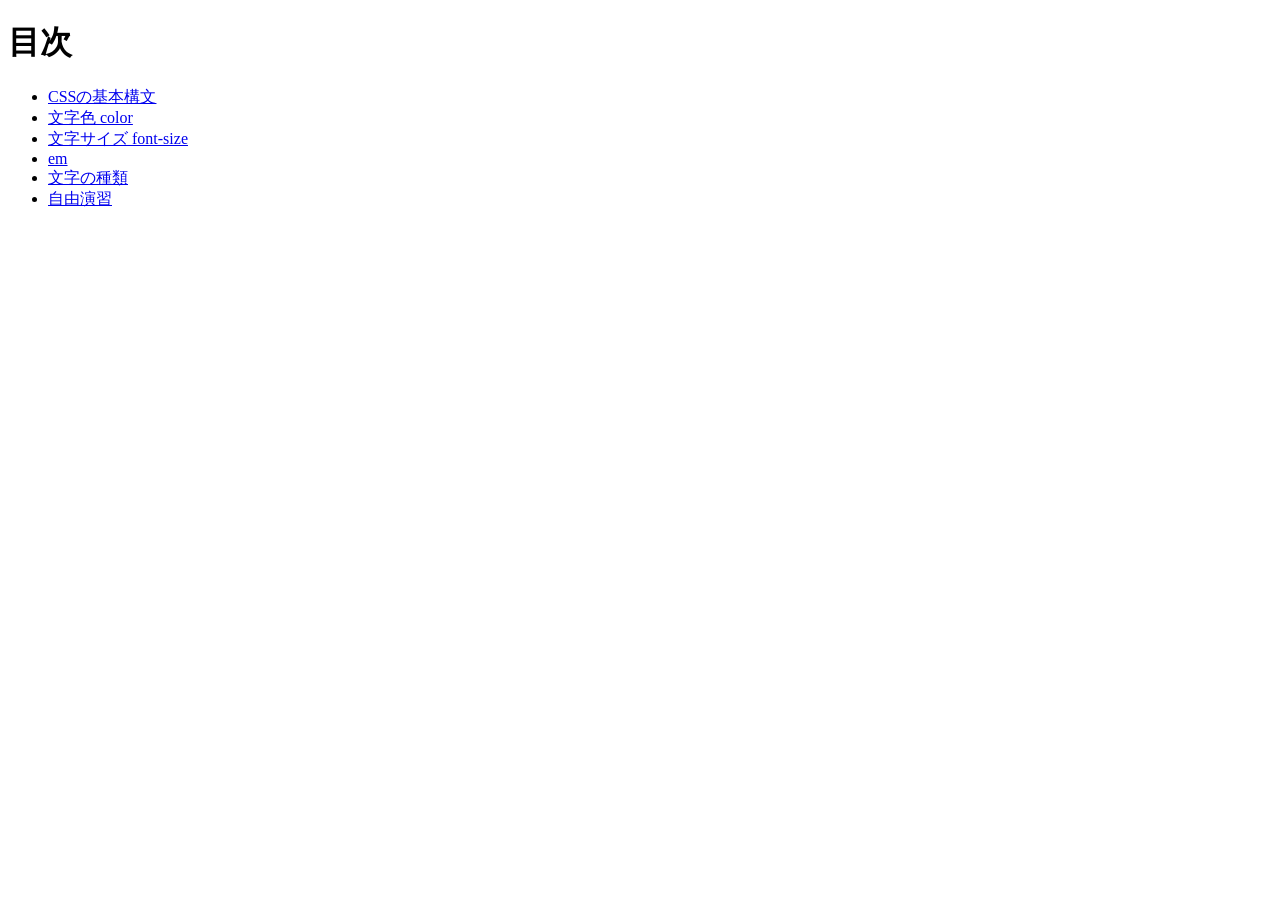
<file: index.html>
<!DOCTYPE html>
<html lang="ja">
<head>
    <meta charset="UTF-8">

    <title>20260611-hc</title>
</head>
<body>
  <h1>目次</h1>

  <ul>
    <li><a href="css-basic/index.html">CSSの基本構文</a></li>
    <li><a href="color/index.html">文字色 color</a></li>
    <li><a href="fz/index.html">文字サイズ font-size</a></li>
    <li><a href="fz/em.html">em</a></li>
    <li><a href="ff/index.html">文字の種類 </a></li>
    <li><a href="free/index.html">自由演習 </a></li>
</body>
</html>
</file>
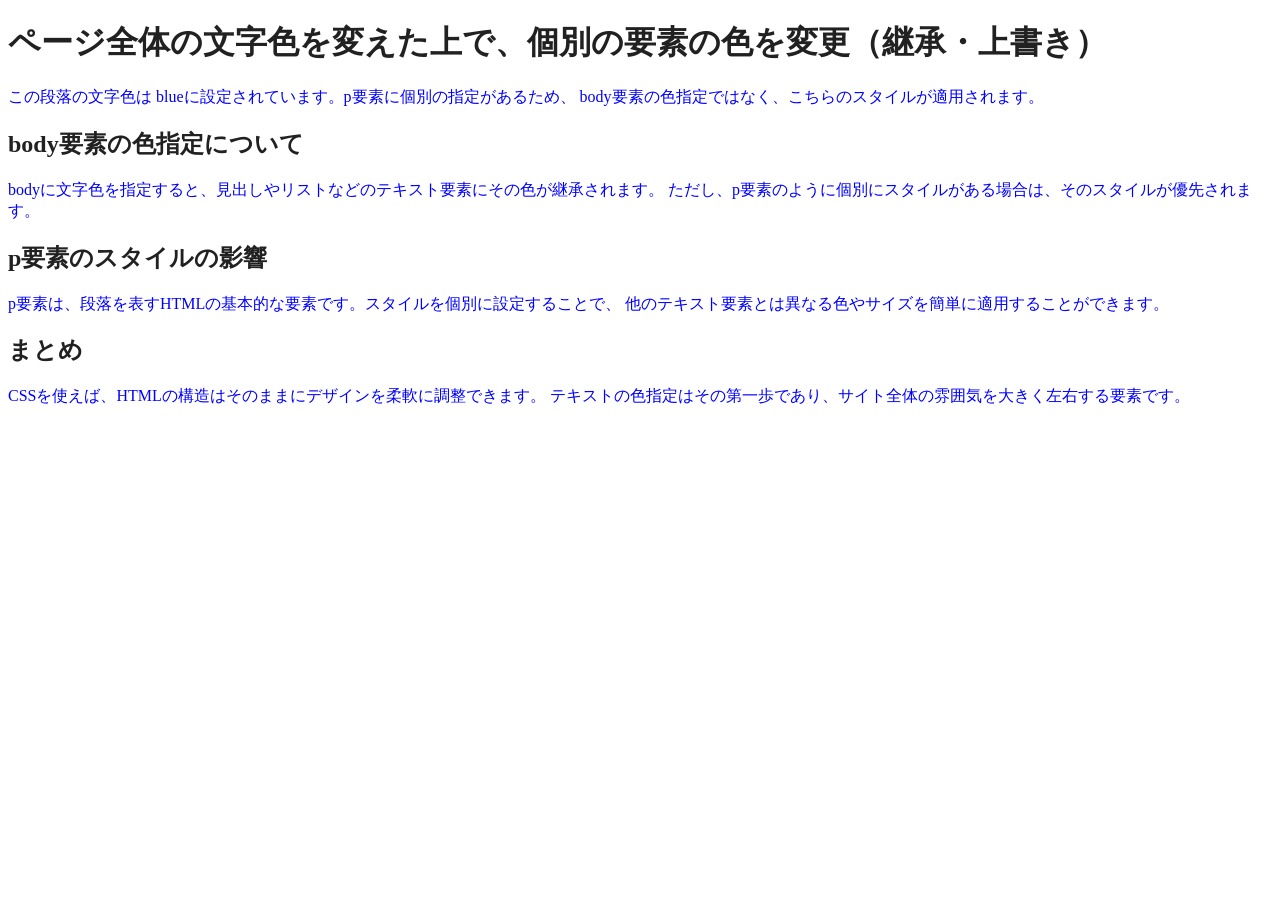
<file: color/index.html>
<!DOCTYPE html>
<html lang="ja">
<head>
    <meta charset="UTF-8">
    
    <title>文字色 color</title>
    <link rel="stylesheet" href="style.css">
</head>
<body>
      <h1>ページ全体の文字色を変えた上で、個別の要素の色を変更（継承・上書き）</h1>
  <p>
    この段落の文字色は blueに設定されています。p要素に個別の指定があるため、
    body要素の色指定ではなく、こちらのスタイルが適用されます。
  </p>

  <h2>body要素の色指定について</h2>
  <p>
    bodyに文字色を指定すると、見出しやリストなどのテキスト要素にその色が継承されます。
    ただし、p要素のように個別にスタイルがある場合は、そのスタイルが優先されます。
  </p>

  <h2>p要素のスタイルの影響</h2>
  <p>
    p要素は、段落を表すHTMLの基本的な要素です。スタイルを個別に設定することで、
   他のテキスト要素とは異なる色やサイズを簡単に適用することができます。
  </p>

  <h2>まとめ</h2>
  <p>
    CSSを使えば、HTMLの構造はそのままにデザインを柔軟に調整できます。
    テキストの色指定はその第一歩であり、サイト全体の雰囲気を大きく左右する要素です。
  </p>
</body>
</html>
</file>
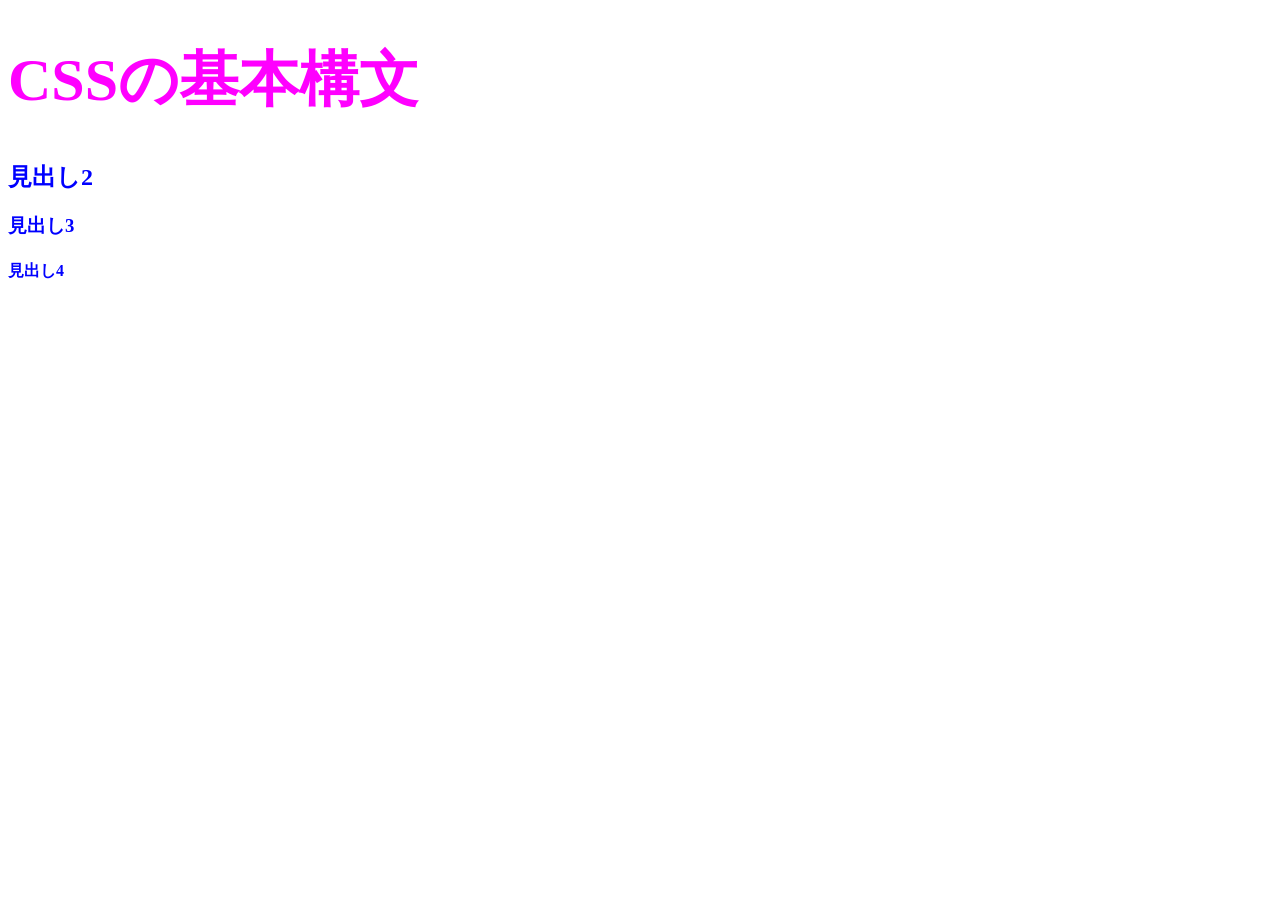
<file: css-basic/index.html>
<!DOCTYPE html>
<html lang="ja">
<head>
    <meta charset="UTF-8">

    <title>CSSの基本構文</title>
    <link rel="stylesheet" href="style.css">
</head>
<body>
    <h1>CSSの基本構文</h1>
    <h2>見出し2</h2>
    <h3>見出し3</h3>
    <h4>見出し4</h4>
</body>
</html>
</file>
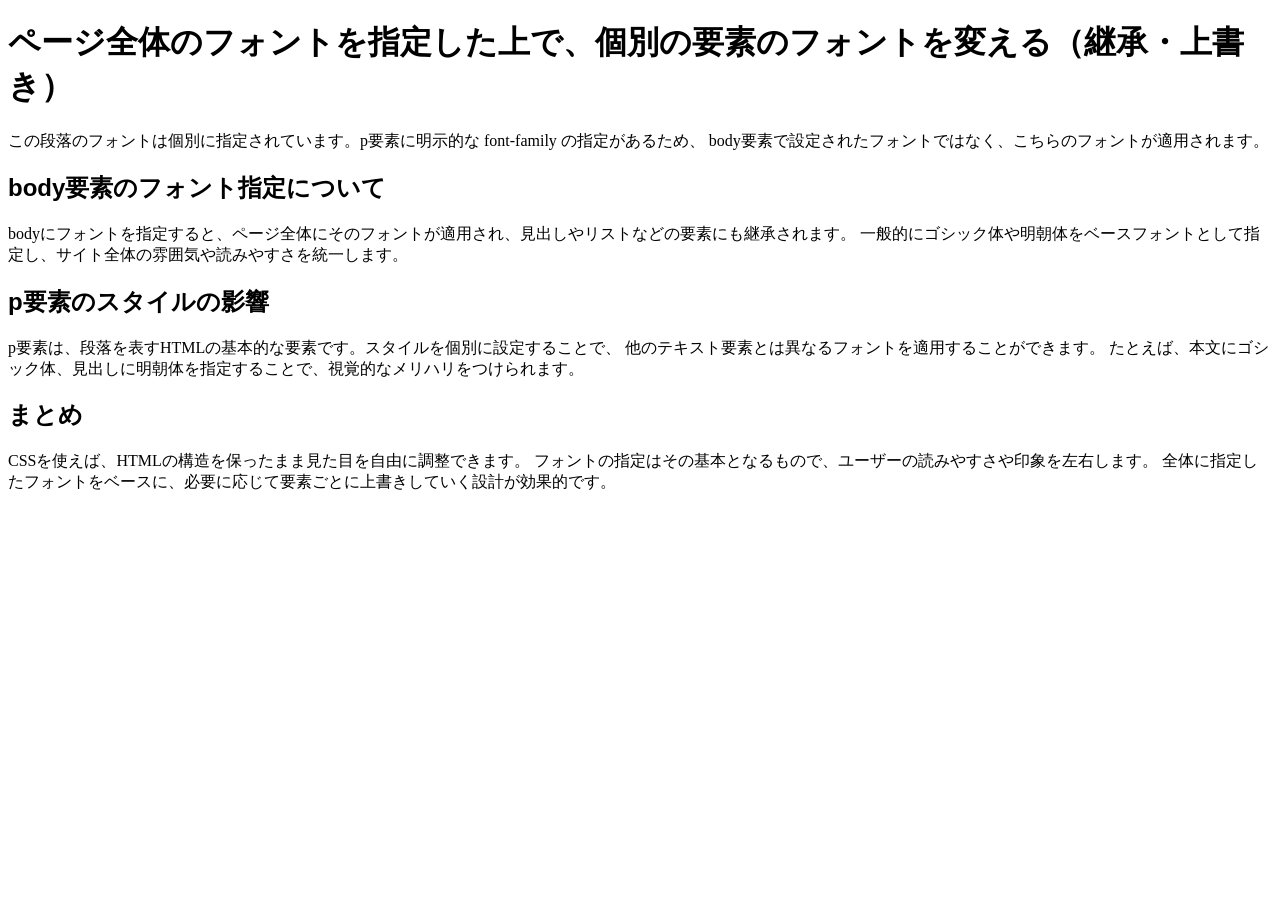
<file: ff/index.html>
<!DOCTYPE html>
<html lang="ja">
<head>
    <meta charset="UTF-8">
    
    <title>文字の種類 font-family</title>
    <link rel="stylesheet" href="style.css">
</head>
<body>
    <!-- <h1>ページ全体のフォントを変える</h1> -->
<!-- <p>この段落は、font-familyを指定することで明朝体になります。</p> -->
<!-- <p>もう一つの段落も同じく、明朝体で表示されます。</p> -->

<h1>ページ全体のフォントを指定した上で、個別の要素のフォントを変える（継承・上書き）</h1>

<p>
  この段落のフォントは個別に指定されています。p要素に明示的な font-family の指定があるため、
  body要素で設定されたフォントではなく、こちらのフォントが適用されます。
</p>

<h2>body要素のフォント指定について</h2>

<p>
  bodyにフォントを指定すると、ページ全体にそのフォントが適用され、見出しやリストなどの要素にも継承されます。
  一般的にゴシック体や明朝体をベースフォントとして指定し、サイト全体の雰囲気や読みやすさを統一します。
</p>

<h2>p要素のスタイルの影響</h2>

<p>
  p要素は、段落を表すHTMLの基本的な要素です。スタイルを個別に設定することで、
  他のテキスト要素とは異なるフォントを適用することができます。
  たとえば、本文にゴシック体、見出しに明朝体を指定することで、視覚的なメリハリをつけられます。
</p>

<h2>まとめ</h2>

<p>
  CSSを使えば、HTMLの構造を保ったまま見た目を自由に調整できます。
  フォントの指定はその基本となるもので、ユーザーの読みやすさや印象を左右します。
  全体に指定したフォントをベースに、必要に応じて要素ごとに上書きしていく設計が効果的です。
</p>

</body>
</html>
</file>
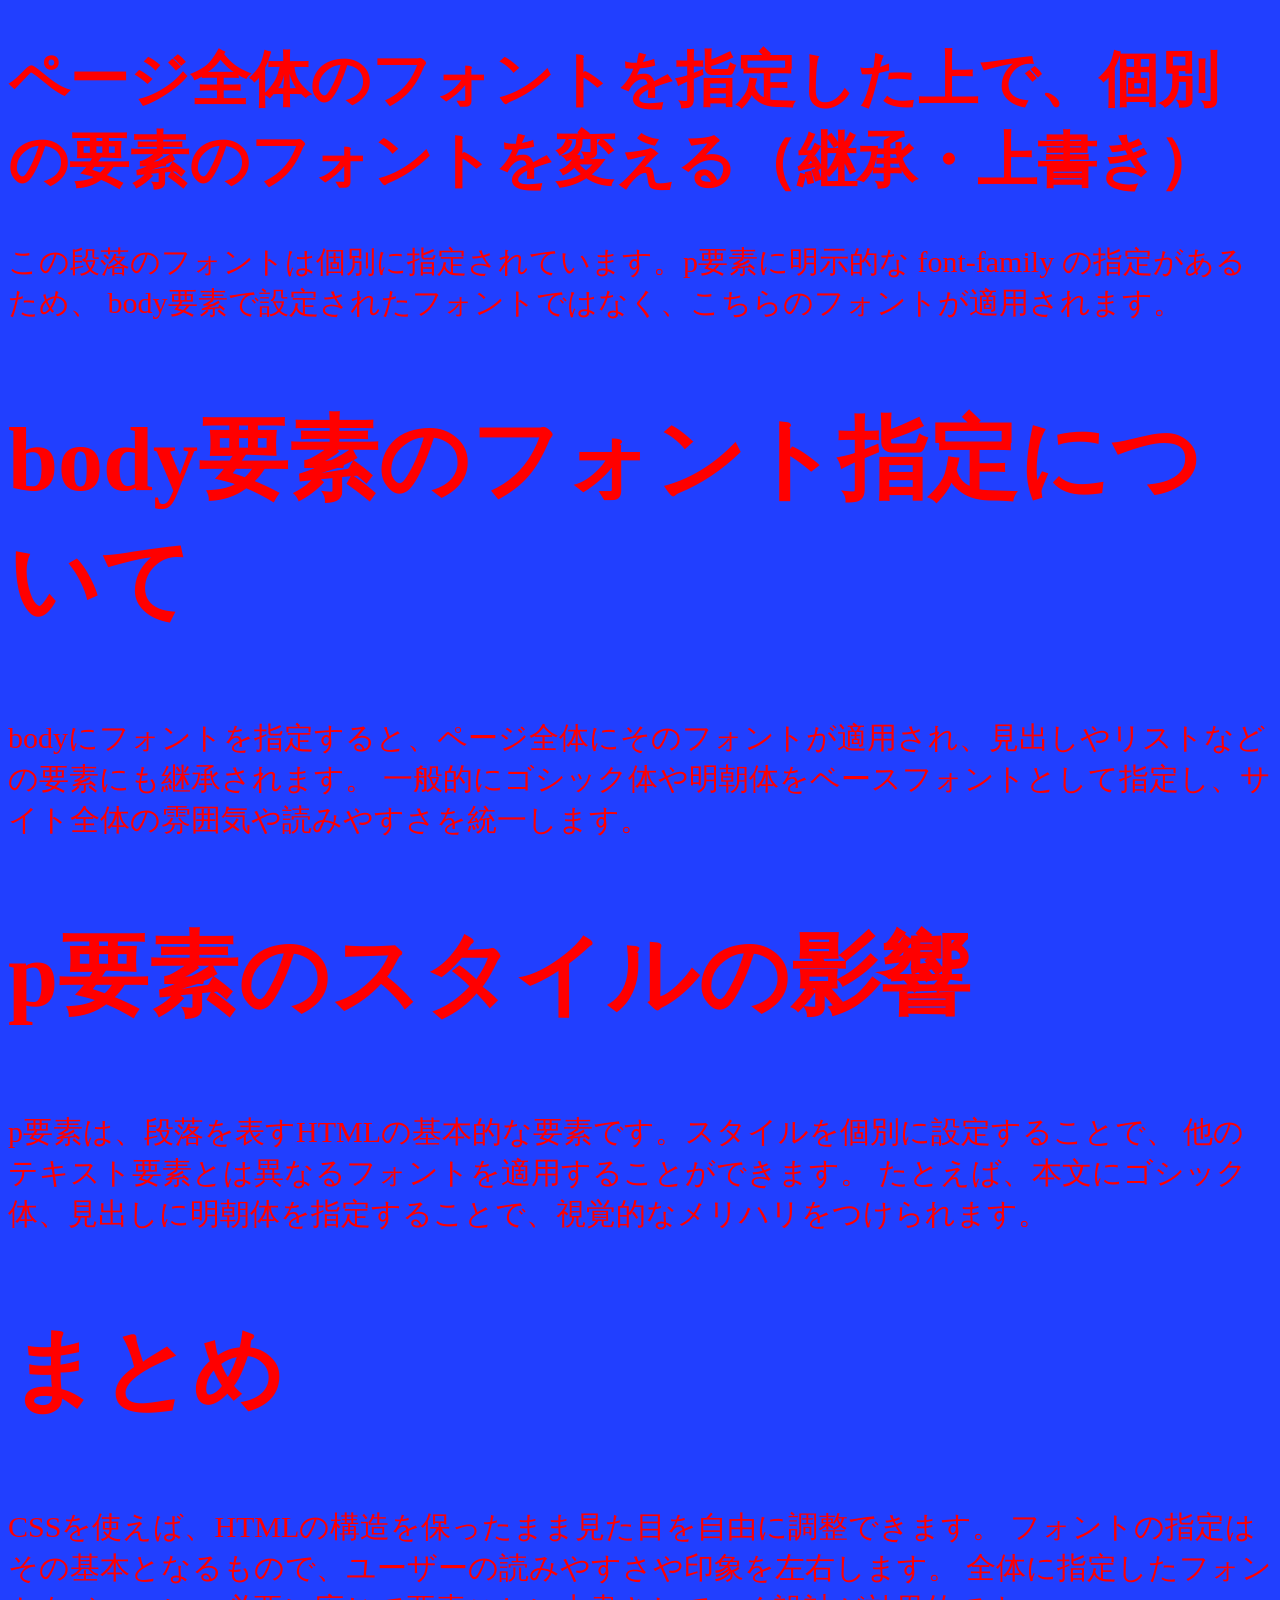
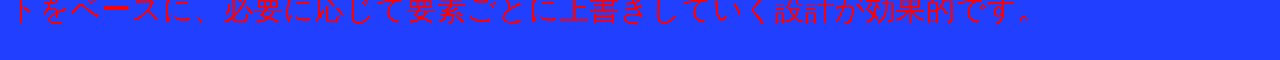
<file: free/index.html>
<!DOCTYPE html>
<html lang="ja">
<head>
    <meta charset="UTF-8">
    
    <title>自由演習</title>
    <link rel="stylesheet" href="style.css">
</head>
<body>
    <h1>ページ全体のフォントを指定した上で、個別の要素のフォントを変える（継承・上書き）</h1>

<p>
  この段落のフォントは個別に指定されています。p要素に明示的な font-family の指定があるため、
  body要素で設定されたフォントではなく、こちらのフォントが適用されます。
</p>

<h2>body要素のフォント指定について</h2>

<p>
  bodyにフォントを指定すると、ページ全体にそのフォントが適用され、見出しやリストなどの要素にも継承されます。
  一般的にゴシック体や明朝体をベースフォントとして指定し、サイト全体の雰囲気や読みやすさを統一します。
</p>

<h2>p要素のスタイルの影響</h2>

<p>
  p要素は、段落を表すHTMLの基本的な要素です。スタイルを個別に設定することで、
  他のテキスト要素とは異なるフォントを適用することができます。
  たとえば、本文にゴシック体、見出しに明朝体を指定することで、視覚的なメリハリをつけられます。
</p>

<h2>まとめ</h2>

<p>
  CSSを使えば、HTMLの構造を保ったまま見た目を自由に調整できます。
  フォントの指定はその基本となるもので、ユーザーの読みやすさや印象を左右します。
  全体に指定したフォントをベースに、必要に応じて要素ごとに上書きしていく設計が効果的です。
</p>

</body>
</html>
</file>
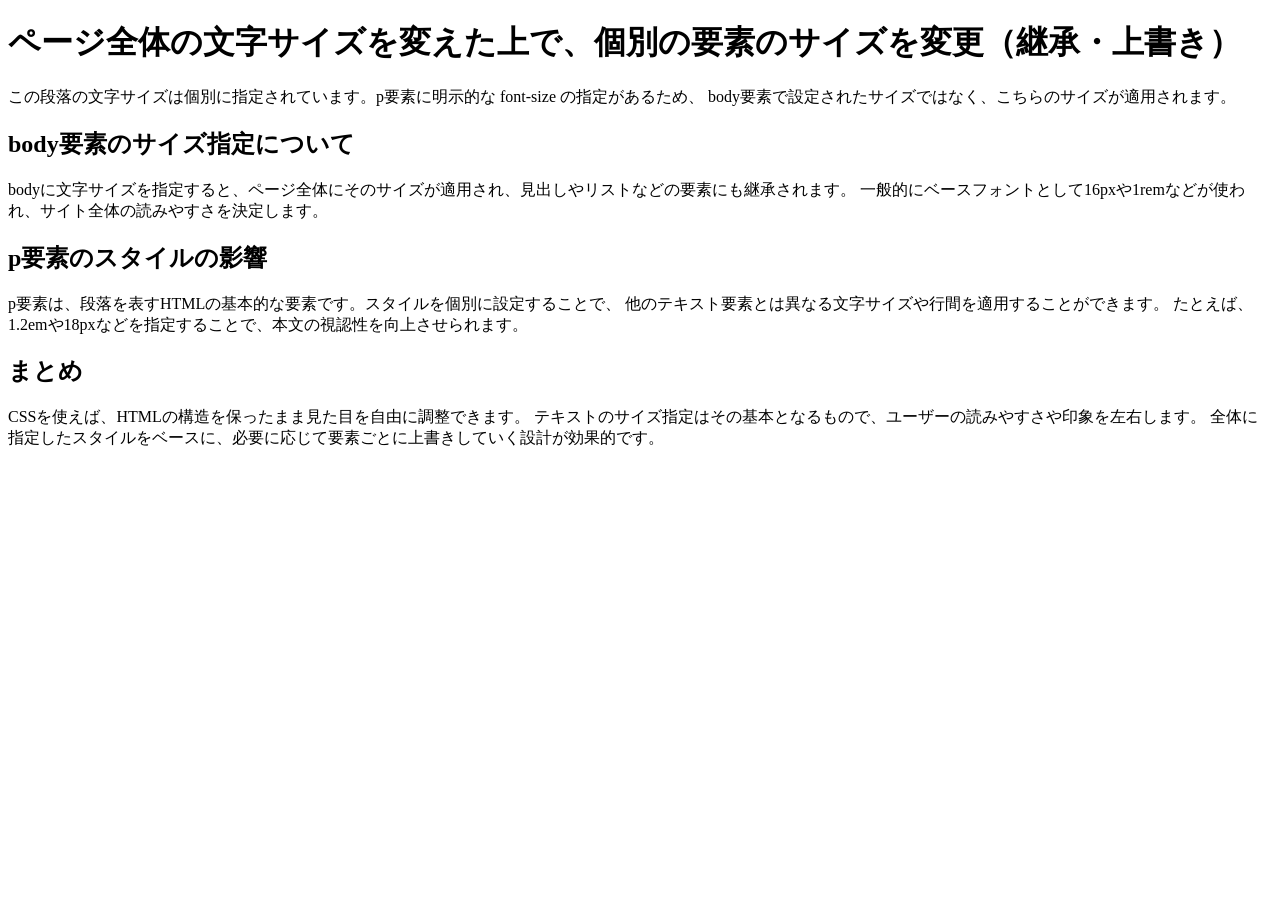
<file: fz/index.html>
<!DOCTYPE html>
<html lang="ja">
<head>
    <meta charset="UTF-8">

    <title>文字サイズ font-size</title>
    <link rel="stylesheet" href="style.css">
</head>
<body>
    <h1>ページ全体の文字サイズを変えた上で、個別の要素のサイズを変更（継承・上書き）</h1>
<p>
  この段落の文字サイズは個別に指定されています。p要素に明示的な font-size の指定があるため、
  body要素で設定されたサイズではなく、こちらのサイズが適用されます。
</p>

<h2>body要素のサイズ指定について</h2>
<p>
  bodyに文字サイズを指定すると、ページ全体にそのサイズが適用され、見出しやリストなどの要素にも継承されます。
  一般的にベースフォントとして16pxや1remなどが使われ、サイト全体の読みやすさを決定します。
</p>

<h2>p要素のスタイルの影響</h2>
<p>
  p要素は、段落を表すHTMLの基本的な要素です。スタイルを個別に設定することで、
  他のテキスト要素とは異なる文字サイズや行間を適用することができます。
  たとえば、1.2emや18pxなどを指定することで、本文の視認性を向上させられます。
</p>

<h2>まとめ</h2>
<p>
  CSSを使えば、HTMLの構造を保ったまま見た目を自由に調整できます。
  テキストのサイズ指定はその基本となるもので、ユーザーの読みやすさや印象を左右します。
  全体に指定したスタイルをベースに、必要に応じて要素ごとに上書きしていく設計が効果的です。
</p>
</body>
</html>
</file>
<file: color/style.css>
@charset "UTF-8";

body {
  color: #212121;
}

p {
    color: blue;
}
</file>
<file: css-basic/style.css>
@charset "UTF-8";
h1 {
    /* color: rgb(255, 0, 0,0.1); */
        color: #ff00ff;
    font-size: 60px;
}

h2, h3, h4 { 
    color: blue;
    /* font-size: 20px; */
}
</file>
<file: ff/style.css>
@charset "UTF-8";

body {
  font-family: serif;
}

h2 {
  font-family: sans-serif;
}
</file>
<file: free/style.css>
@charset "UTF-8";

body {
  font-size: 30px;
}

h1 {
    font-family: 'Courier New', Courier, monospace;
}

h2 {
    font-size: 3em;
}

body {
    background-color: #213fff;
}
body {
    color: red;
}
</file>
<file: fz/style.css>
@charset "UTF-8";

body {
   font-size: 16px;
}
</file>
